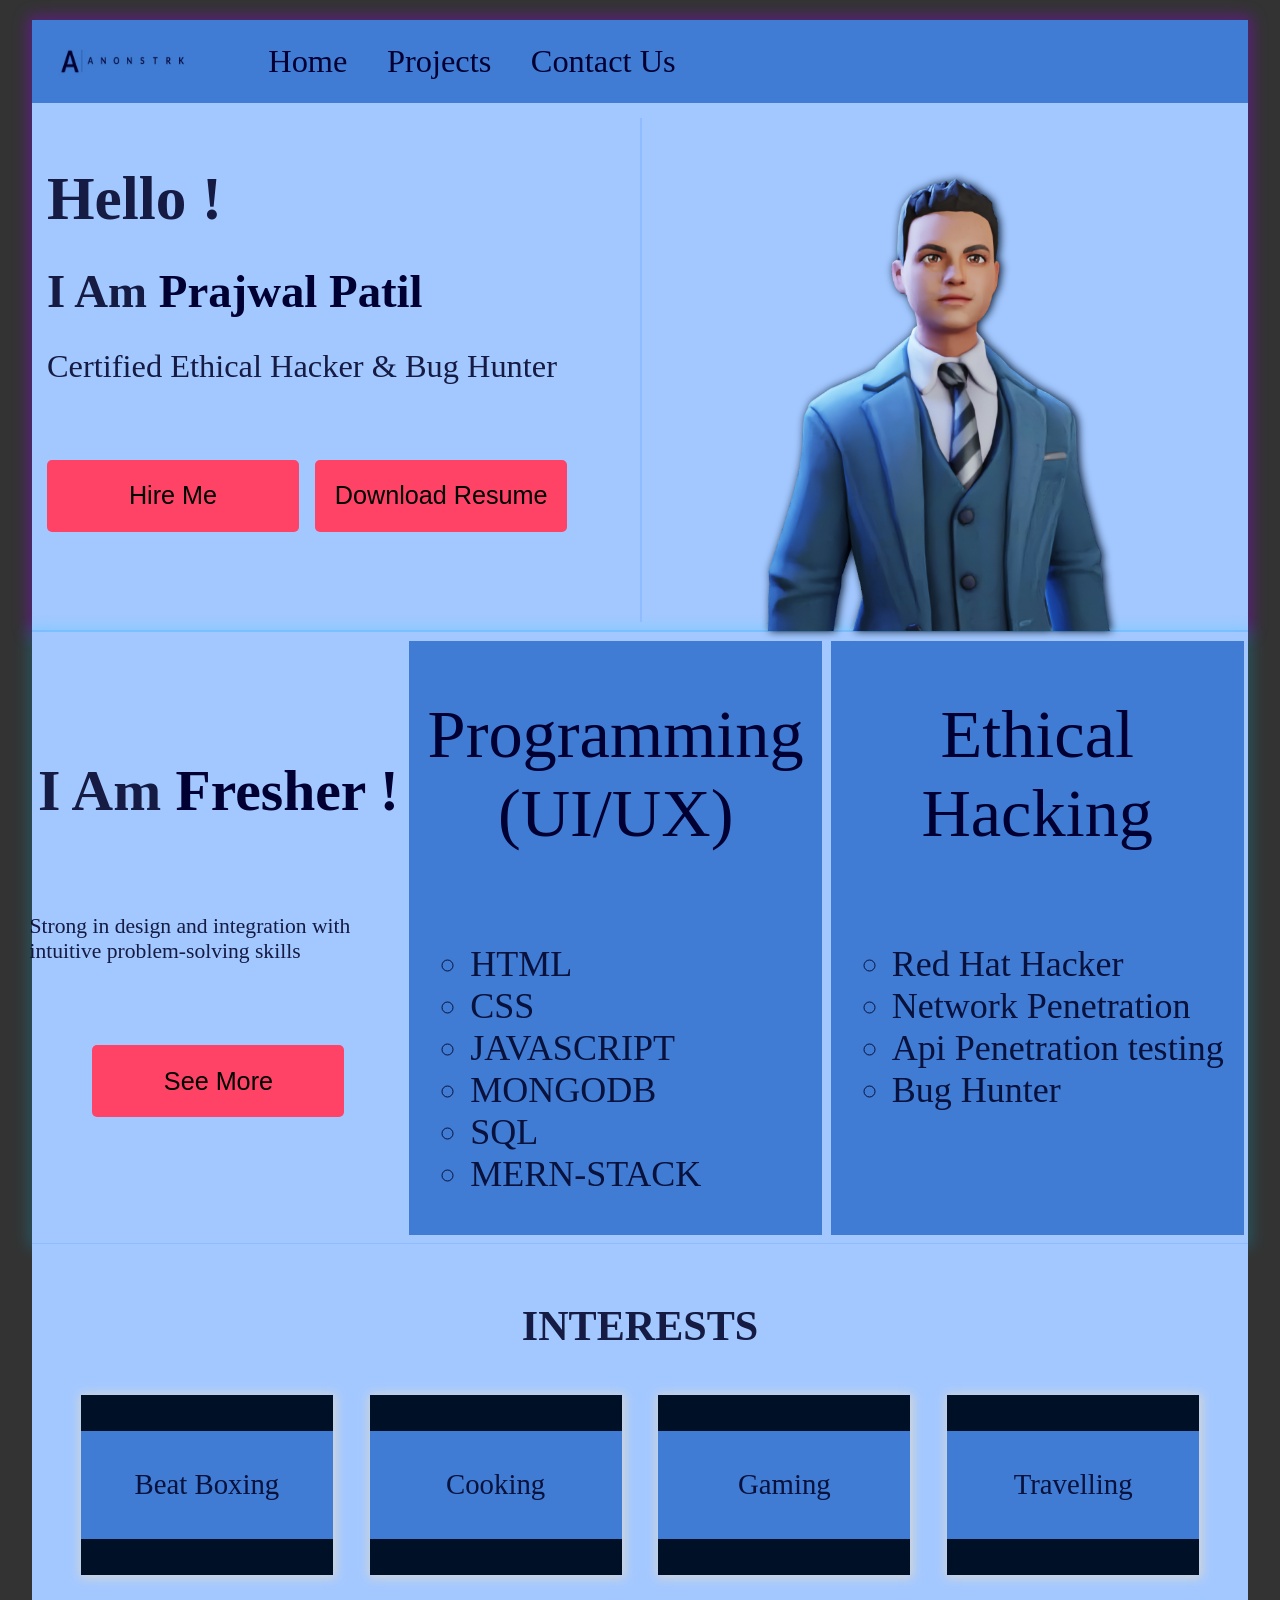
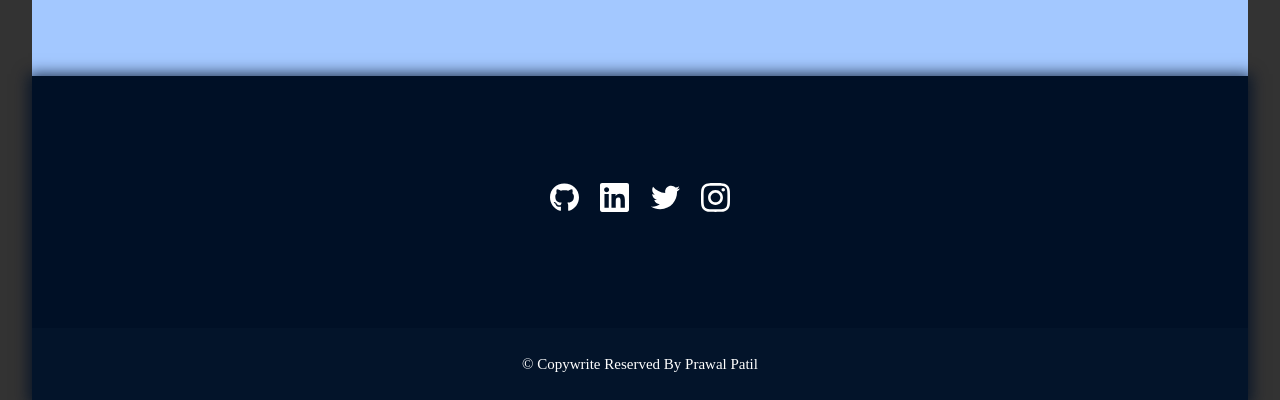
<file: index.html>
<!DOCTYPE html>
<html lang="en">
  <head>
    <meta charset="UTF-8" />
    <meta http-equiv="X-UA-Compatible" content="IE=edge" />
    <meta name="viewport" content="width=device-width, initial-scale=1.0" />
    <title>Portfolio</title>
    <link rel="stylesheet" href="style.css" />
  </head>
  <body>
    <main id="main-container">
      <nav id="navbar-container">
        <div id="logo">
          <img src="./imgs/logo.png" alt="logo" />
        </div>
        <div id="navbar-icone-mb">
          <img id="burger" src="./ico/burger.svg" alt="burger" />
          <img id="cross" src="./ico/cross.svg" alt="cross" />
        </div>
        <ul id="nav-list">
          <a href="/index.html"><li class="nav-items">Home</li></a>
          <a href="./project.html"><li class="nav-items">Projects</li></a>
          <a href="./contact.html"><li class="nav-items">Contact Us</li></a>
        </ul>
      </nav>

      <section id="Info-container">
        <div id="personal-info">
          <h1>Hello !</h1>
          <h2>I Am <span class="highlight-text"> Prajwal Patil </span></h2>
          <p>Certified Ethical Hacker & Bug Hunter </p>
          <div id="head-buttons">
            <button class="btn">Hire Me</button>
            <button class="btn">Download Resume</button>
          </div>
        </div>
        <div id="personal-img">
          <img src="./imgs/ReadyPlayerMe-Avatar.png" alt="my avatar" />
        </div>
      </section>
    </main>

    <section id="work-exprience-sec">
      <div class="we-items">
        <h1>I Am <span class="highlight-text"> Fresher !</span></h1>
        <p>
          Strong in design and integration with intuitive problem-solving skills
        </p>

        <button class="btn">See More</button>
      </div>

      <div class="we-items programming">
        <h1>Programming (UI/UX)</h1>
        <ul id="we-items-list">
          <li class="we-skill-items">HTML</li>
          <li class="we-skill-items">CSS</li>
          <li class="we-skill-items">JAVASCRIPT</li>
          <li class="we-skill-items">MONGODB</li>
          <li class="we-skill-items">SQL</li>
          <li class="we-skill-items">MERN-STACK</li>
        </ul>
      </div>

      <div class="we-items hacking">
        <h1>Ethical Hacking</h1>
        <ul id="we-items-list" class="we-items-list2">
          <li class="we-skill-items">Red Hat Hacker</li>
          <li class="we-skill-items">Network Penetration</li>
          <li class="we-skill-items">Api Penetration testing</li>
          <li class="we-skill-items">Bug Hunter</li>
        </ul>
      </div>
    </section>

    <section id="Interests">
      <h3>INTERESTS</h3>
      <div id="interests-cards">
        <div class="int-card">
          <div class="card-top"></div>
          Beat Boxing
          <div class="card-top"></div>
        </div>
        <div class="int-card">
          <div class="card-top"></div>
          Cooking
          <div class="card-top"></div>
        </div>
        <div class="int-card">
          <div class="card-top"></div>
          Gaming
          <div class="card-top"></div>
        </div>
        <div class="int-card">
          <div class="card-top"></div>
          Travelling
          <div class="card-top"></div>
        </div>
      </div>
    </section>

    <footer id="footer-container">
      <div id="social-icons">
        <a href="#"> <img src="./ico/github.svg" alt="git" /> </a>
        <a href="#"> <img src="./ico/linkedin.svg" alt="li" /> </a>
        <a href="#"> <img src="./ico/twitter.svg" alt="tw" /> </a>
        <a href="#"> <img src="./ico/instagram.svg" alt="tw" /> </a>
      </div>
      <div id="footer-cont">
        <p>&copy; Copywrite Reserved By Prawal Patil</p>
      </div>
    </footer>

    <div id="stickey_btn">
      <a href="#main-container"> <img src="./ico/angle-up.svg" alt="up" /> </a>
    </div>

    <script src="./index.js"></script>
  </body>
</html>
</file>
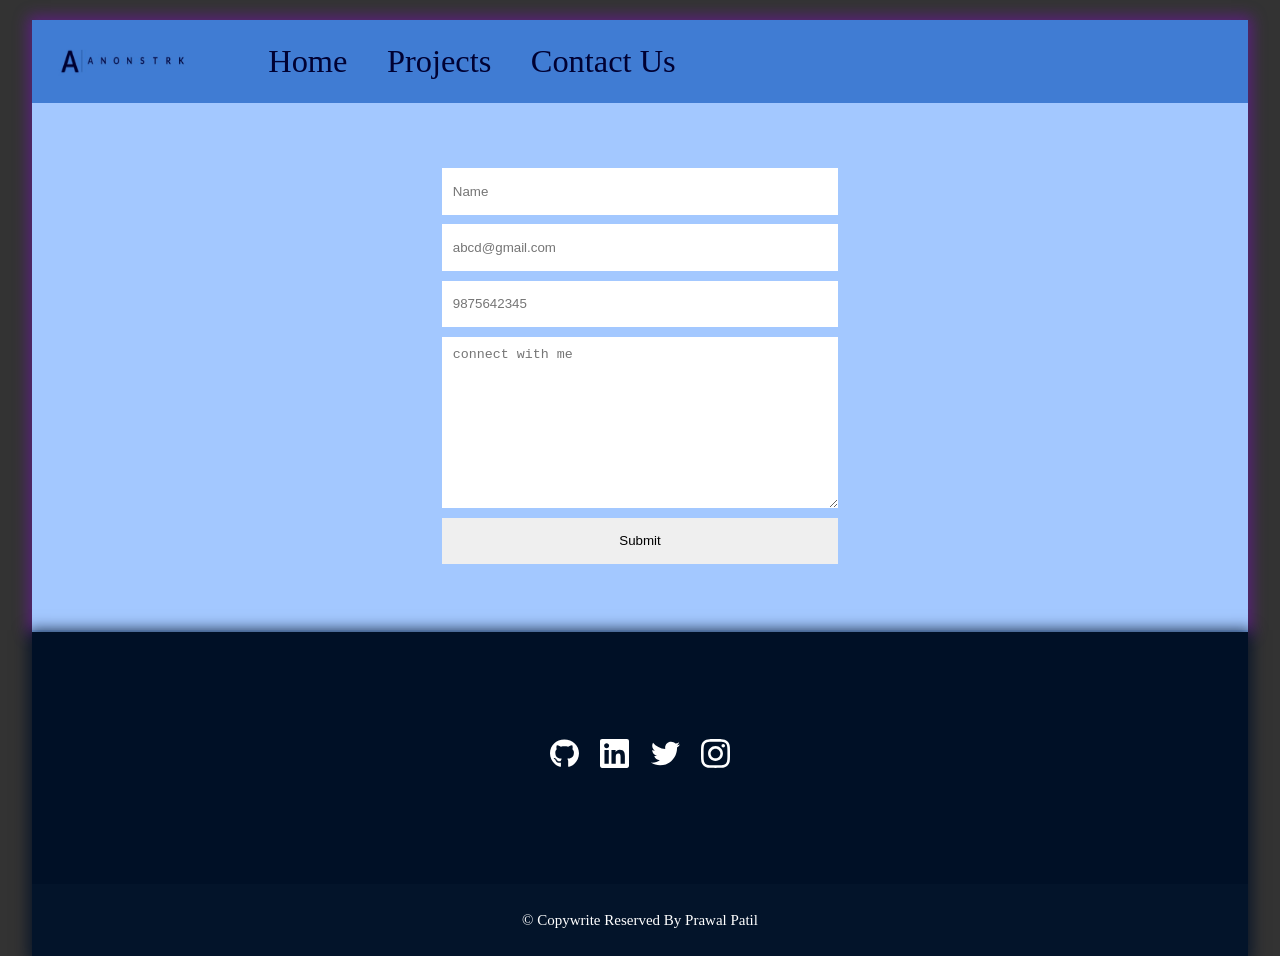
<file: contact.html>
<!DOCTYPE html>
<html lang="en">
<head>
    <meta charset="UTF-8">
    <meta http-equiv="X-UA-Compatible" content="IE=edge">
    <meta name="viewport" content="width=device-width, initial-scale=1.0">
    <title>contact</title>
    <link rel="stylesheet" href="style.css">

    <style>
      @media only screen and (min-width: 320px) and (max-width: 480px) {
         #main-container {
      height: 15rem;
  } 
      }
    </style>
</head>
<body>
    <main id="main-container">
        <nav id="navbar-container">
          <div id="logo">
            <img src="./imgs/logo.png" alt="logo" />
          </div>
          <div id="navbar-icone-mb">
            <img id="burger" src="./ico/burger.svg" alt="burger" />
            <img id="cross" src="./ico/cross.svg" alt="cross" />
          </div>
          <ul id="nav-list">
            <a href="/index.html"><li class="nav-items">Home</li></a>
            <a href="./project.html"><li class="nav-items">Projects</li></a>
            <a href="./contact.html"><li class="nav-items">Contact Us</li></a>
          </ul>
        </nav>

        <div id="contact">

          <form method="post">
        
            <input type="text" placeholder="Name">
            <input type="email" placeholder="abcd@gmail.com">
            <input type="tel" placeholder="9875642345">
            <textarea name="text-form" placeholder="connect with me" rows="10"></textarea>
            <button type="submit">Submit</button>
          </form>
        
        </div>
      </main>
      <footer id="footer-container">
        <div id="social-icons">
          <a href="#"> <img src="./ico/github.svg" alt="git" /> </a>
          <a href="#"> <img src="./ico/linkedin.svg" alt="li" /> </a>
          <a href="#"> <img src="./ico/twitter.svg" alt="tw" /> </a>
          <a href="#"> <img src="./ico/instagram.svg" alt="tw" /> </a>
        </div>
        <div id="footer-cont">
          <p>&copy; Copywrite Reserved By Prawal Patil</p>
        </div>
      </footer>
      <div id="stickey_btn">
        <a href="#main-container"> <img src="./ico/angle-up.svg" alt="up" /> </a>
      </div>
      <script src="./index.js"></script>
</body>
</html>
</file>
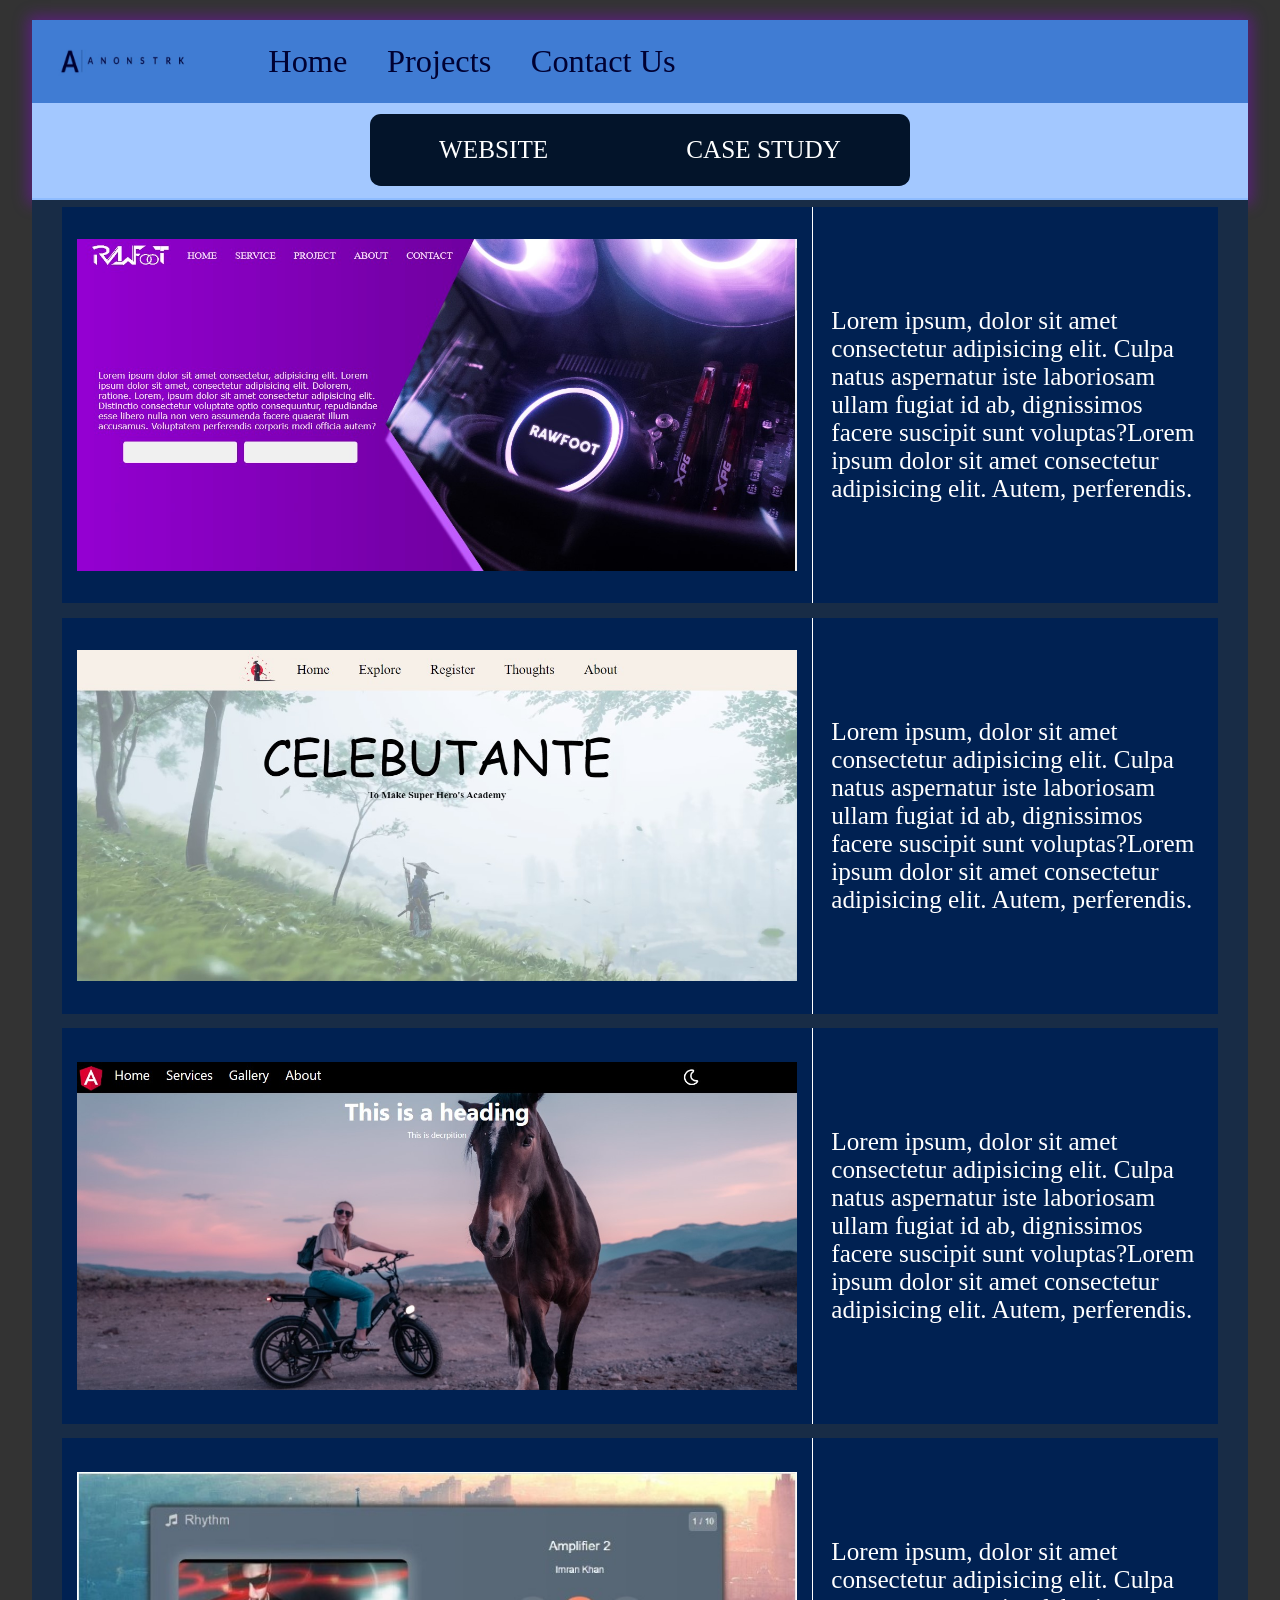
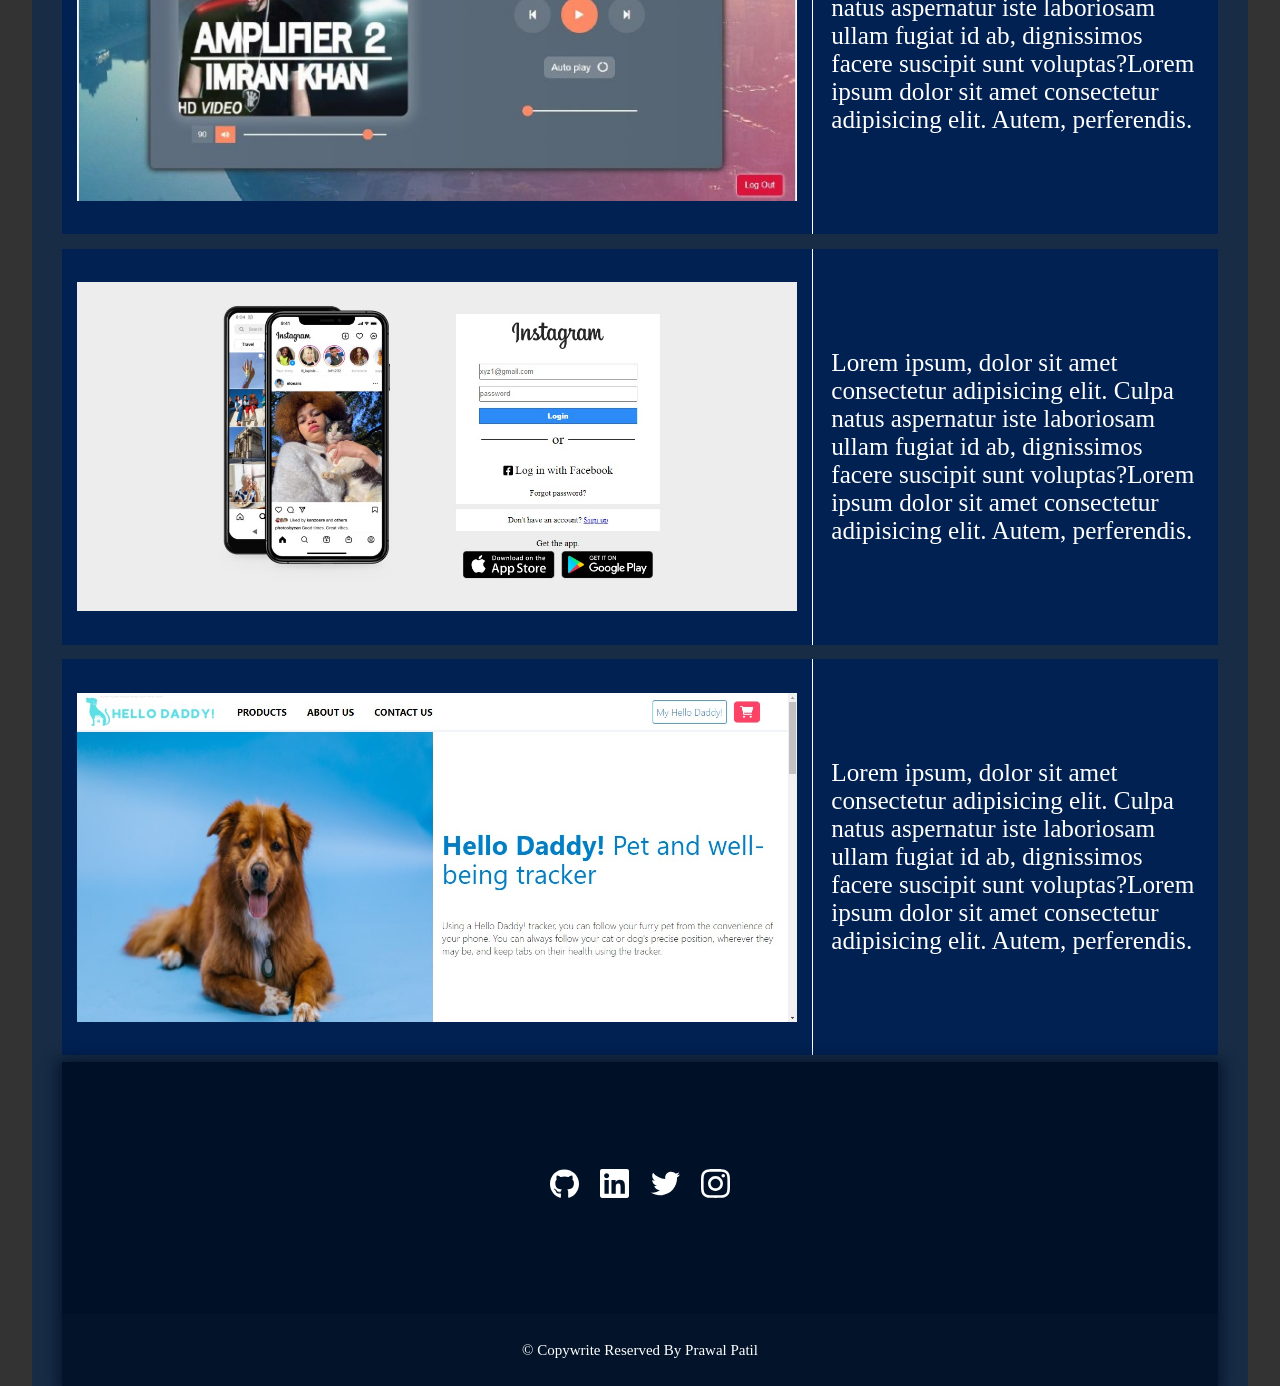
<file: project.html>
<!DOCTYPE html>
<html lang="en">
  <head>
    <meta charset="UTF-8" />
    <meta http-equiv="X-UA-Compatible" content="IE=edge" />
    <meta name="viewport" content="width=device-width, initial-scale=1.0" />
    <title>projects</title>
    <link rel="stylesheet" href="style.css" />
    <link rel="stylesheet" type="text/css" href="./project-style.css" />
  </head>
  <body>
    <main id="main-container">
      <nav id="navbar-container">
        <div id="logo">
          <img src="./imgs/logo.png" alt="logo" />
        </div>
        <div id="navbar-icone-mb">
          <img id="burger" src="./ico/burger.svg" alt="burger" />
          <img id="cross" src="./ico/cross.svg" alt="cross" />
        </div>
        <ul id="nav-list">
          <a href="./index.html"><li class="nav-items">Home</li></a>
          <a href="./project.html"><li class="nav-items">Projects</li></a>
          <a href="./contact.html"><li class="nav-items">Contact Us</li></a>
        </ul>
      </nav>
      <div id="sub-nav-bar">
        <a  id="web-btn" href="#"> <li class="sub-nav-items">WEBSITE</li></a>
        <a  id="cs-btn" href="#"> <li class="sub-nav-items">CASE STUDY</li></a>
      </div>
    </main>
    <div id="projects">

<!-- =================== website =======================      -->
      <div id="website">
        <div class="web-project">
          <div class="web-img">
            <img
              src="./imgs/projectimg/Screenshot 2022-11-17 143105.jpg"
              alt="p1"
            />
          </div>
          <div class="web-cont">
            <p>
              Lorem ipsum, dolor sit amet consectetur adipisicing elit. Culpa
              natus aspernatur iste laboriosam ullam fugiat id ab, dignissimos
              facere suscipit sunt voluptas?Lorem ipsum dolor sit amet
              consectetur adipisicing elit. Autem, perferendis.
            </p>
          </div>
        </div>

        <div class="web-project">
          <div class="web-img">
            <img
              src="./imgs/projectimg/Screenshot 2022-11-18 175048.jpg"
              alt="p1"
            />
          </div>
          <div class="web-cont">
            <p>
              Lorem ipsum, dolor sit amet consectetur adipisicing elit. Culpa
              natus aspernatur iste laboriosam ullam fugiat id ab, dignissimos
              facere suscipit sunt voluptas?Lorem ipsum dolor sit amet
              consectetur adipisicing elit. Autem, perferendis.
            </p>
          </div>
        </div>

        <div class="web-project">
          <div class="web-img">
            <img
              src="./imgs/projectimg/Screenshot 2022-11-18 175251.jpg"
              alt="p1"
            />
          </div>
          <div class="web-cont">
            <p>
              Lorem ipsum, dolor sit amet consectetur adipisicing elit. Culpa
              natus aspernatur iste laboriosam ullam fugiat id ab, dignissimos
              facere suscipit sunt voluptas?Lorem ipsum dolor sit amet
              consectetur adipisicing elit. Autem, perferendis.
            </p>
          </div>
        </div>
        <div class="web-project">
          <div class="web-img">
            <img
              src="./imgs/projectimg/Screenshot 2022-11-21 155957.jpg"
              alt="p1"
            />
          </div>
          <div class="web-cont">
            <p>
              Lorem ipsum, dolor sit amet consectetur adipisicing elit. Culpa
              natus aspernatur iste laboriosam ullam fugiat id ab, dignissimos
              facere suscipit sunt voluptas?Lorem ipsum dolor sit amet
              consectetur adipisicing elit. Autem, perferendis.
            </p>
          </div>
        </div>
        <div class="web-project">
          <div class="web-img">
            <img
              src="./imgs/projectimg/Screenshot 2022-11-21 155553.jpg"
              alt="p1"
            />
          </div>
          <div class="web-cont">
            <p>
              Lorem ipsum, dolor sit amet consectetur adipisicing elit. Culpa
              natus aspernatur iste laboriosam ullam fugiat id ab, dignissimos
              facere suscipit sunt voluptas?Lorem ipsum dolor sit amet
              consectetur adipisicing elit. Autem, perferendis.
            </p>
          </div>
        </div>
        <div class="web-project">
          <div class="web-img">
            <img
              src="./imgs/projectimg/Screenshot 2022-11-21 155503.jpg"
              alt="p1"
            />
          </div>
          <div class="web-cont">
            <p>
              Lorem ipsum, dolor sit amet consectetur adipisicing elit. Culpa
              natus aspernatur iste laboriosam ullam fugiat id ab, dignissimos
              facere suscipit sunt voluptas?Lorem ipsum dolor sit amet
              consectetur adipisicing elit. Autem, perferendis.
            </p>
          </div>
        </div>
      </div>
<!-- ======================= case study ================== -->
      <div id="case-study">
        <div class="case">
          <div class="cases-items">
            <header class="case-head">
              <h1>Case Study Heading</h1>
            </header>
            <div class="case-img">
              <img
                src="./imgs/projectimg/Screenshot 2022-11-17 143105.jpg"
                alt=""
              />
            </div>
            <a href="#"> <button class="case-btn">Read More</button> </a>
          </div>
        </div>

        <div class="case">
          <div class="cases-items">
            <header class="case-head">
              <h1>Case Study Heading</h1>
            </header>
            <div class="case-img">
              <img
                src="./imgs/projectimg/Screenshot 2022-11-17 143105.jpg"
                alt=""
              />
            </div>
            <a href="#"> <button class="case-btn">Read More</button> </a>
          </div>
        </div>

        <div class="case">
          <div class="cases-items">
            <header class="case-head">
              <h1>Case Study Heading</h1>
            </header>
            <div class="case-img">
              <img
                src="./imgs/projectimg/Screenshot 2022-11-17 143105.jpg"
                alt=""
              />
            </div>
            <a href="#"> <button class="case-btn">Read More</button> </a>
          </div>
        </div>
      </div>
      <div id="case-study">
        <div class="case">
          <div class="cases-items">
            <header class="case-head">
              <h1>Case Study Heading</h1>
            </header>
            <div class="case-img">
              <img
                src="./imgs/projectimg/Screenshot 2022-11-17 143105.jpg"
                alt=""
              />
            </div>
            <a href="#"> <button class="case-btn">Read More</button> </a>
          </div>
        </div>

        <div class="case">
          <div class="cases-items">
            <header class="case-head">
              <h1>Case Study Heading</h1>
            </header>
            <div class="case-img">
              <img
                src="./imgs/projectimg/Screenshot 2022-11-17 143105.jpg"
                alt=""
              />
            </div>
            <a href="#"> <button class="case-btn">Read More</button> </a>
          </div>
        </div>

        <div class="case">
          <div class="cases-items">
            <header class="case-head">
              <h1>Case Study Heading</h1>
            </header>
            <div class="case-img">
              <img
                src="./imgs/projectimg/Screenshot 2022-11-17 143105.jpg"
                alt=""
              />
            </div>
            <a href="#"> <button class="case-btn">Read More</button> </a>
          </div>
        </div>
      </div>


     <footer id="footer-container">
      <div id="social-icons">
        <a href="#"> <img src="./ico/github.svg" alt="git" /> </a>
        <a href="#"> <img src="./ico/linkedin.svg" alt="li" /> </a>
        <a href="#"> <img src="./ico/twitter.svg" alt="tw" /> </a>
        <a href="#"> <img src="./ico/instagram.svg" alt="tw" /> </a>
      </div>
      <div id="footer-cont">
        <p>&copy; Copywrite Reserved By Prawal Patil</p>
      </div>
    </footer> 
    <div id="stickey_btn">
      <a href="#main-container"> <img src="./ico/angle-up.svg" alt="up" /> </a>
    </div>
    <script src="./index.js"></script>
  </body>
</html>
</file>
<file: style.css>
* {
  margin: 0;
  padding: 0;
  box-sizing: border-box;
}
body {
  background-color: rgb(51, 51, 51);
  color: #010228e0;
  font-weight: lighter;
}
body::-webkit-scrollbar {
  display: none;
}

html {
  font-size: 36px;
  scroll-behavior: smooth;
}

:root {
  --secondary-color: #ff4367;
  --primary-color: #407cd3;
  --primary-light: #a3c8ff;
  --light-color: rgb(142 188 255);
  --px5: 5px;
  --px10: 10px;
  --px15: 15px;
  --highlight-text: #000132;
}

.highlight-text {
  color: var(--highlight-text);
}

#main-container {
  display: flex;
  flex-direction: column;
  width: 95%;
  margin: 0px auto;
  margin-top: 20px;
  height: 17rem;
  background-color: var(--primary-light);
  box-shadow: 0px 0px 14px 4px #a200ff5c;
  border-bottom: 2px solid var(--light-color);
}

#navbar-container {
  display: flex;
  width: 100%;
  height: 2.3rem;
  background-color: var(--primary-color);
}

#nav-list {
  width: 40%;
  display: flex;
  align-items: center;
  justify-content: space-evenly;
}

#logo {
  display: flex;
  align-items: center;
  padding: var(--px5);
  width: 15%;
  height: 2.3rem;
}
#logo > img {
  width: 100%;
  height: 2.3rem;
}

.nav-items {
  list-style: none;
  font-size: 0.9rem;
}

.nav-items:hover {
  color: #ffffff;
}

#nav-list a {
  text-decoration: none;
  color: var(--highlight-text);
}

/* navbar mobile ================  */

#navbar-icone-mb {
  display: flex;
  justify-content: flex-end;
  margin-right: 0.4rem;
  position: relative;
  right: 0;
  bottom: 1.8rem;
}

#navbar-icone-mb img {
  position: absolute;
  width: 0.7rem;
}

#cross {
  bottom: -1rem;
  display: none;
}

/* section1 =============================== */

#Info-container {
  display: flex;
  width: 100%;
  height: 14rem;
  margin: var(--px15) 0px;
}

/* h1,h2,p,button{
    font-size: .1rem;
} */

#personal-info {
  display: flex;
  width: 50%;
  padding: var(--px15);
  flex-direction: column;
  justify-content: space-evenly;
  box-shadow: 2px 0px 0px 0px var(--light-color);
}

#personal-info > :nth-child(1) {
  font-size: 1.7rem;
}

#personal-info > :nth-child(2) {
  font-size: 1.3rem;
}
#personal-info > :nth-child(3) {
  font-size: 0.9rem;
}
#personal-img {
  display: flex;
  justify-content: center;
  align-items: center;
  width: 50%;
}
#personal-img img {
  filter: drop-shadow(2px 0px 4px #03142a);
  width: 14.5rem;
}
#head-buttons {
  display: flex;
  width: 90%;
  height: 3.5rem;
  justify-content: space-between;
  align-items: center;
  margin: 0.5rem 0rem;
  /* background-color: aliceblue; */
}

.btn {
  width: 7rem;
  height: 2rem;
  font-size: 0.7rem;
  font-weight: lighter;
  background-color: var(--secondary-color);
  border: none;
  border-radius: var(--px5);
}

/* section 2 ============================*/

#work-exprience-sec {
  display: flex;
  align-items: center;
  justify-content: space-around;
  width: 95%;
  margin: auto;
  height: 17rem;
  background-color: var(--primary-light);
  border-bottom: 1px solid var(--light-color);
  box-shadow: 0px 0px 14px 4px #00ceff36;
}
.we-items:nth-child(1) {
  display: flex;
  flex-direction: column;
  align-items: center;
  justify-content: space-evenly;
  width: 30%;
  height: 14.5rem;
}
.we-items > h1 {
  font-size: 1.6rem;
}
.we-items > p {
  margin-top: var(--px10);
  width: 10.5rem;
  font-size: 0.6rem;
  font-weight: lighter;
}

.we-items:nth-child(2),
.we-items:nth-child(3) {
  text-align: center;
  width: 34%;
  height: 16.5rem;
  background-color: var(--primary-color);
}

.programming,
.hacking {
  display: flex;
  flex-direction: column;
  justify-content: flex-start;
}

.programming > h1,
.hacking > h1 {
  margin-top: 1.5rem;
  font-size: 1.9rem;
  font-weight: lighter;
  color: var(--highlight-text);
}

#we-items-list {
  margin-top: 2.5rem;
  padding-left: 1.7rem;
}

.we-skill-items {
  list-style: circle;
  text-align: start;
}
/* section intrest ============================== */

#Interests {
  display: flex;
  justify-content: center;
  align-items: center;
  flex-direction: column;
  width: 95%;
  height: 12rem;
  margin: 0 auto;
  background-color: var(--primary-light);
}
#interests-cards {
  display: flex;
  flex-wrap: wrap;
  justify-content: space-evenly;
  align-items: center;
  width: 98%;
  height: 7.5rem;
  align-items: center;
}
.int-card {
  display: flex;
  flex-direction: column;
  justify-content: space-between;
  align-items: center;
  width: 7rem;
  height: 5rem;
  background-color: #407cd3;
  font-size: 0.8rem;
  font-weight: lighter;
  box-shadow: 1px 1px 10px 2px rgb(214, 214, 214);
  transition: all 1s;
}

.int-card:hover {
  transform: scale(1.1);
}

.card-top {
  width: 100%;
  height: 1rem;
  background-color: #001026;
}

/* footer =========================== */
#footer-container {
  display: flex;
  margin: 0 auto;
  flex-direction: column;
  height: 9rem;
  width: 95%;
  background-color: #407cd3;
  box-shadow: 0px 2px 14px 4px #001026cf;
}

#social-icons,
#footer-cont {
  display: flex;
  justify-content: center;
  align-items: center;
  height: 7rem;
  background-color: #001026;
}

#social-icons a img {
  width: 0.8rem;
  margin: 0.3rem;
  filter: invert(1);
}

#footer-cont {
  height: 2rem;
  background-color: #03142a;
  font-size: var(--px15);
  color: white;
}

#stickey_btn {
  text-align: center;
  width: 1.5rem;
  height: 1.5rem;
  border-radius: 7rem;
  right: 1rem;
  top: 13rem;
  position: fixed;
  background-color: #620114;
  transition: all;
  transition-duration: 3s;
  padding: 0.2rem;
  display: none;
}
#stickey_btn > a > img {
  width: 1rem;
  font-weight: lighter;
  filter: contrast(0.5) invert(1);
}



/* =============contact =============================== */
#contact {
  display: flex;
  justify-content: center;
  align-items: center;
  width: 100%;
  margin: auto;
  height: 13rem;
  /* background-color: #620114; */
}
#contact form {
  display: flex;
  flex-direction: column;
  align-items: center;
  justify-content: space-between;
  width: 35%;
  height: 12rem;
  padding: 0.5rem;
  /* background-color: #ff4367; */
}

#contact form input,
#contact form button,
#contact form textarea {
  width: 11rem;
  padding: 0.3rem;
  border: none;
  outline: none;
}
#contact form input,
#contact form button {
  height: 1.3rem;
}







/* ======================================================== */
/* ======================================================== */
/* ======================================================== */

@media only screen and (min-width: 320px) and (max-width: 480px) {
  #main-container {
    width: 100%;
    height: 30rem;
  }
  #navbar-container {
    flex-direction: column;
  }
  #logo {
    justify-content: center;
    width: 100%;
  }
  #logo > img {
    width: 65%;
  }

  #nav-list {
    width: 100%;
    flex-direction: column;
    background-color: #001026;
    position: relative;
    top: -8rem;
    z-index: 1;
  }

  .nav-items {
    margin: 0.3rem;
    color: white;
  }

  #Info-container {
    flex-direction: column;
  }

  #personal-info {
    width: 100%;
  }

  #head-buttons {
    width: 100%;
    margin: 0.5rem auto;
  }

  .btn {
    width: 4rem;
    height: 1.6rem;
    font-size: 0.5rem;
  }
  #personal-info > :nth-child(1) {
    font-size: 1.3rem;
  }

  #personal-img {
    position: relative;
    bottom: 2.5rem;
    width: 35%;
  }

  #work-exprience-sec {
    flex-direction: column;
    width: 100%;
    height: 30rem;
  }
  .we-items:nth-child(1) {
    width: 100%;
  }
  .we-items > h1 {
    font-size: 1.2rem;
  }

  .we-items > p {
    width: 7.7rem;
    font-size: 0.6rem;
  }

  .we-items:nth-child(2),
  .we-items:nth-child(3) {
    width: 100%;
    height: 20rem;
  }

  .we-items > h1 {
    font-size: 1rem;
  }
  .we-skill-items {
    font-size: 0.7rem;
  }

  .hacking {
    margin-top: 0.2rem;
  }

  #we-items-list {
    margin-top: 1.9rem;
  }

  #footer-container {
    height: 3rem;
  }
  #social-icons a img {
    width: 0.5rem;
  }
  #footer-container {
    width: 100%;
  }

  #footer-cont p {
    font-size: 0.3rem;
    color: white;
  }

  #Interests {
    width: 100%;
    height: 14rem;
  }

  #Interests > h3 {
    font-size: 1rem;
  }
  #interests-cards {
    margin-top: 0.2rem;
    flex-direction: column;
  }

  .int-card {
    height: 2.5rem;
  }

  .card-top {
    height: 0.3rem;
  }

  #interests-cards {
    height: 14.5rem;
  }

  #stickey_btn > a > img {
    width: 0.8rem;
  }
  #contact form input, #contact form button, #contact form textarea {
    width: 8rem;
  }
  
  #stickey_btn {
  
    right: 0.4rem;
    top: 12.3rem;
  }
}
</file>
<file: project-style.css>
#main-container{
  height: 5rem;
}
:root{
  --color-prime: #03142a;
  --web-back:#182c46;
  --web-con:#002152;
  --card-tran-color:hwb(214deg 73% 0% / 39%);
}

#sub-nav-bar{
    display: flex;
    margin: auto;
    justify-content: space-around;
    background-color: var(--color-prime);
    align-items: center;
    width: 15rem;
    height: 2rem;
    border-radius: .3rem;

}

#sub-nav-bar a{
  text-decoration: none;
  
}
.sub-nav-items{
  padding: 0.3rem;
  list-style: none;
  font-size: .7rem;
  color: white;
}

.sub-nav-items:hover{
  color: white;
  
}


#projects{
  display: flex;
  flex-direction: column;
  flex-wrap: wrap;
  justify-content: space-around;
  margin: auto;
  width: 95%;
  align-items: center;
  /* height: 4rem; */
  background-color: var(--web-back);

}

.web-project{
  display: flex;
  align-items: center;
  width: 100%;
  justify-content: center;
  height: 11rem;
  background-color: var(--web-con);
}

#website{
  display: flex;
  flex-direction: column;
  align-items: center;
  justify-content: center;
}

.web-project{
  width: 95%;
  margin: .2rem 0rem;
}

.web-img{
  display: flex;
  justify-content: center;
  align-items: center;
  width: 65%;
  /* background-color: black; */
  height: 11rem;
  border-right: 1px solid rgb(255, 255, 255);
}

.web-img img{
  width: 20rem;
}

.web-cont {
  width: 35%;
}

.web-cont p{
  color: white;
  padding: 0.5rem;
  font-size: 0.7rem;
}


#case-study{
  width: 100%;
  display: flex;
  margin: .5rem 0rem;
  display: none;
}

.case{
  width: 95%;
  display: flex;
  align-items: center;
  justify-content: space-around;
}

.cases-items{
  width: 8rem;
  height: 9.5rem;
  /* margin: 0rem .3rem; */
  background-color: var(--card-tran-color);
}

.case-head{
  display: flex;
  flex-direction: column;
  align-items: center;
  justify-content: center;
  width: 100%;
  height: 3rem;
  border-bottom: 1px solid black;
 
}

.case-head h1{
  text-align: center;
  font-size: .8rem;
  color: black;
}

.case-img{
  display: flex;
  justify-content: center;
  align-items: center;
  width: 100%;
  height: 4.7rem;
  /* background-color: rgb(255, 145, 0); */
  margin-bottom: 3px;
}

.case-img img{
  width: 7rem;
}

.case-btn{
  font-size: .6rem;
  width: 100%;
  height: 1.6rem;
  border: none;
  background-color: #002152;
  color: white;
}




@media only screen and (min-width: 320px) and (max-width: 480px) {
  .sub-nav-items {
    
    font-size: 0.6rem;
  }
  #sub-nav-bar {
    width: 8rem;
    height: 1.3rem;
  }
     #projects{
      width: 100%;
     }
     .web-project {
      width: 100%;
      flex-direction: column;
    }
    .web-img img {
      width: 8.8rem;
      
  }
.web-img{
  border: none;
}
  .web-cont {
    width: 100%;
}

.web-cont p {
  padding: 0.3rem;
  font-size: 0.5rem;
}

#case-study {
  flex-direction: column;
}
.case {
  width: 100%;
}

.cases-items {
 
  margin: .5rem 0rem;
}

}
</file>
